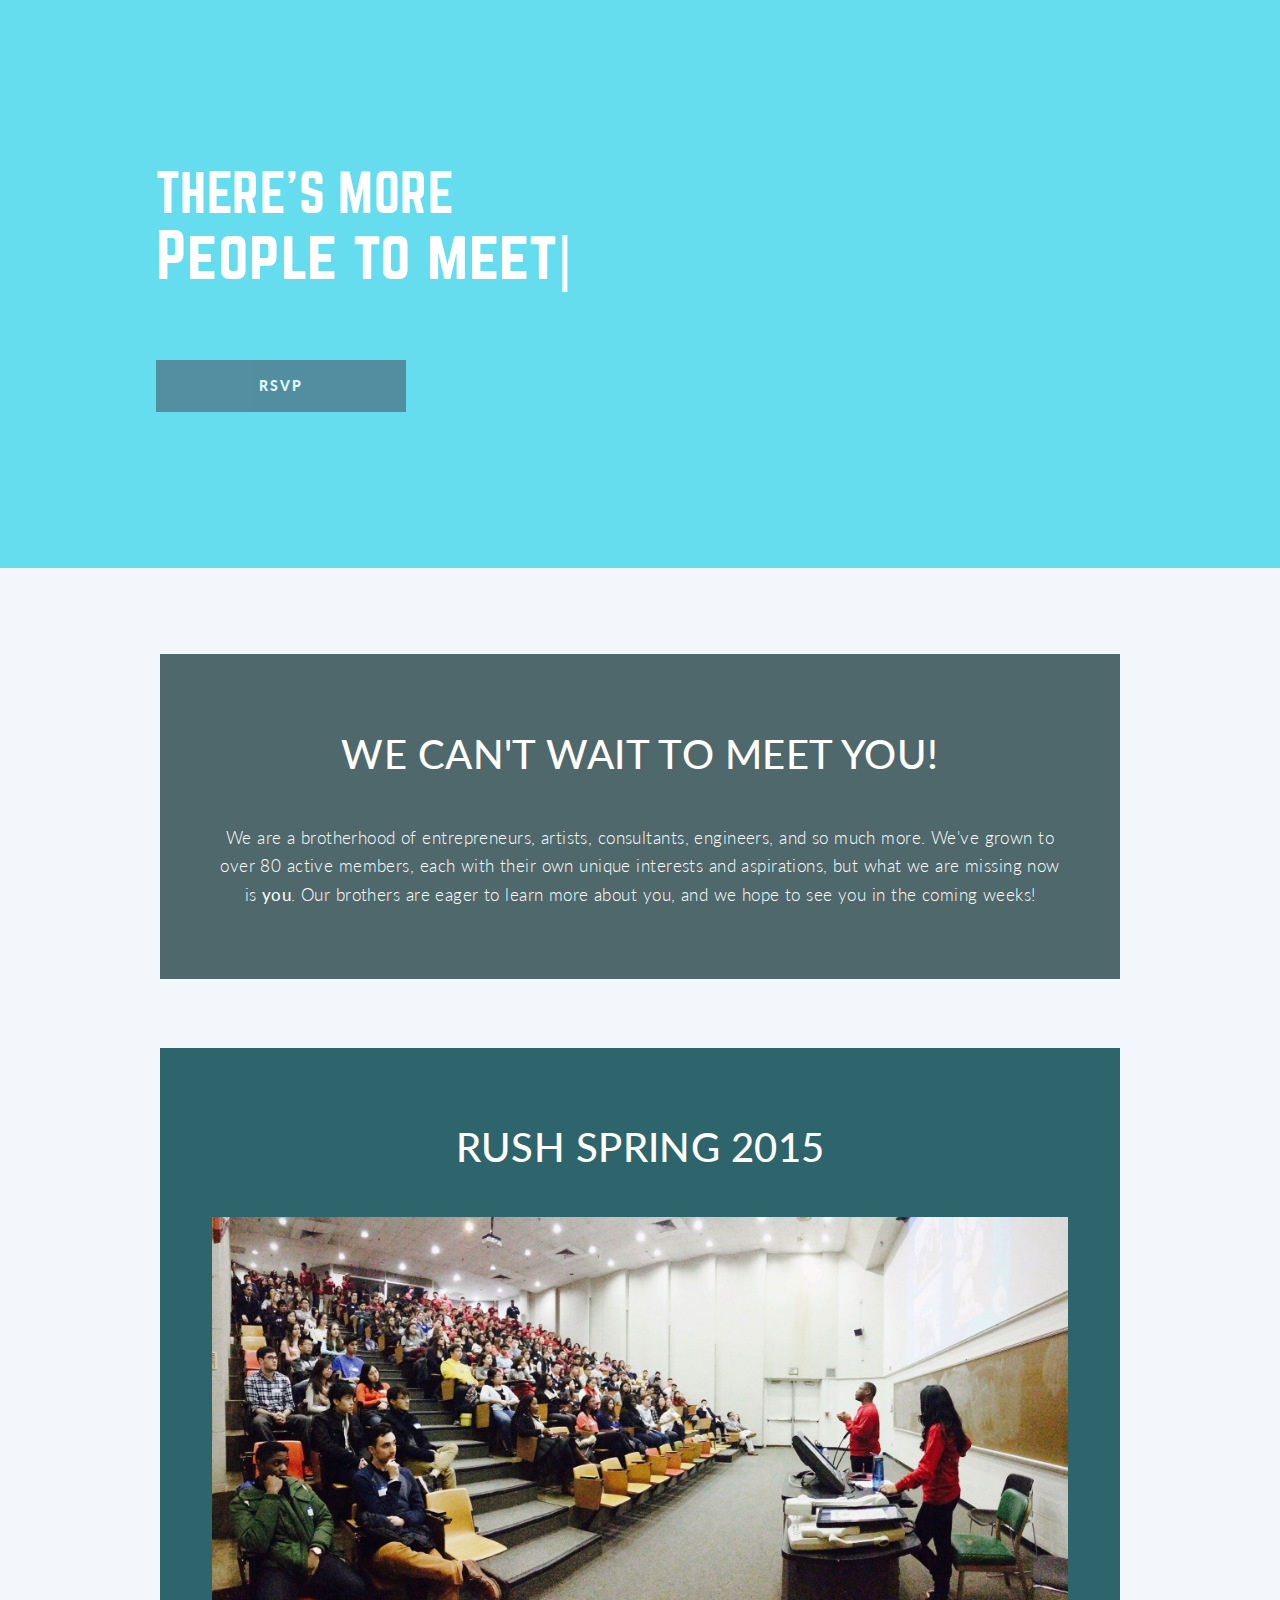
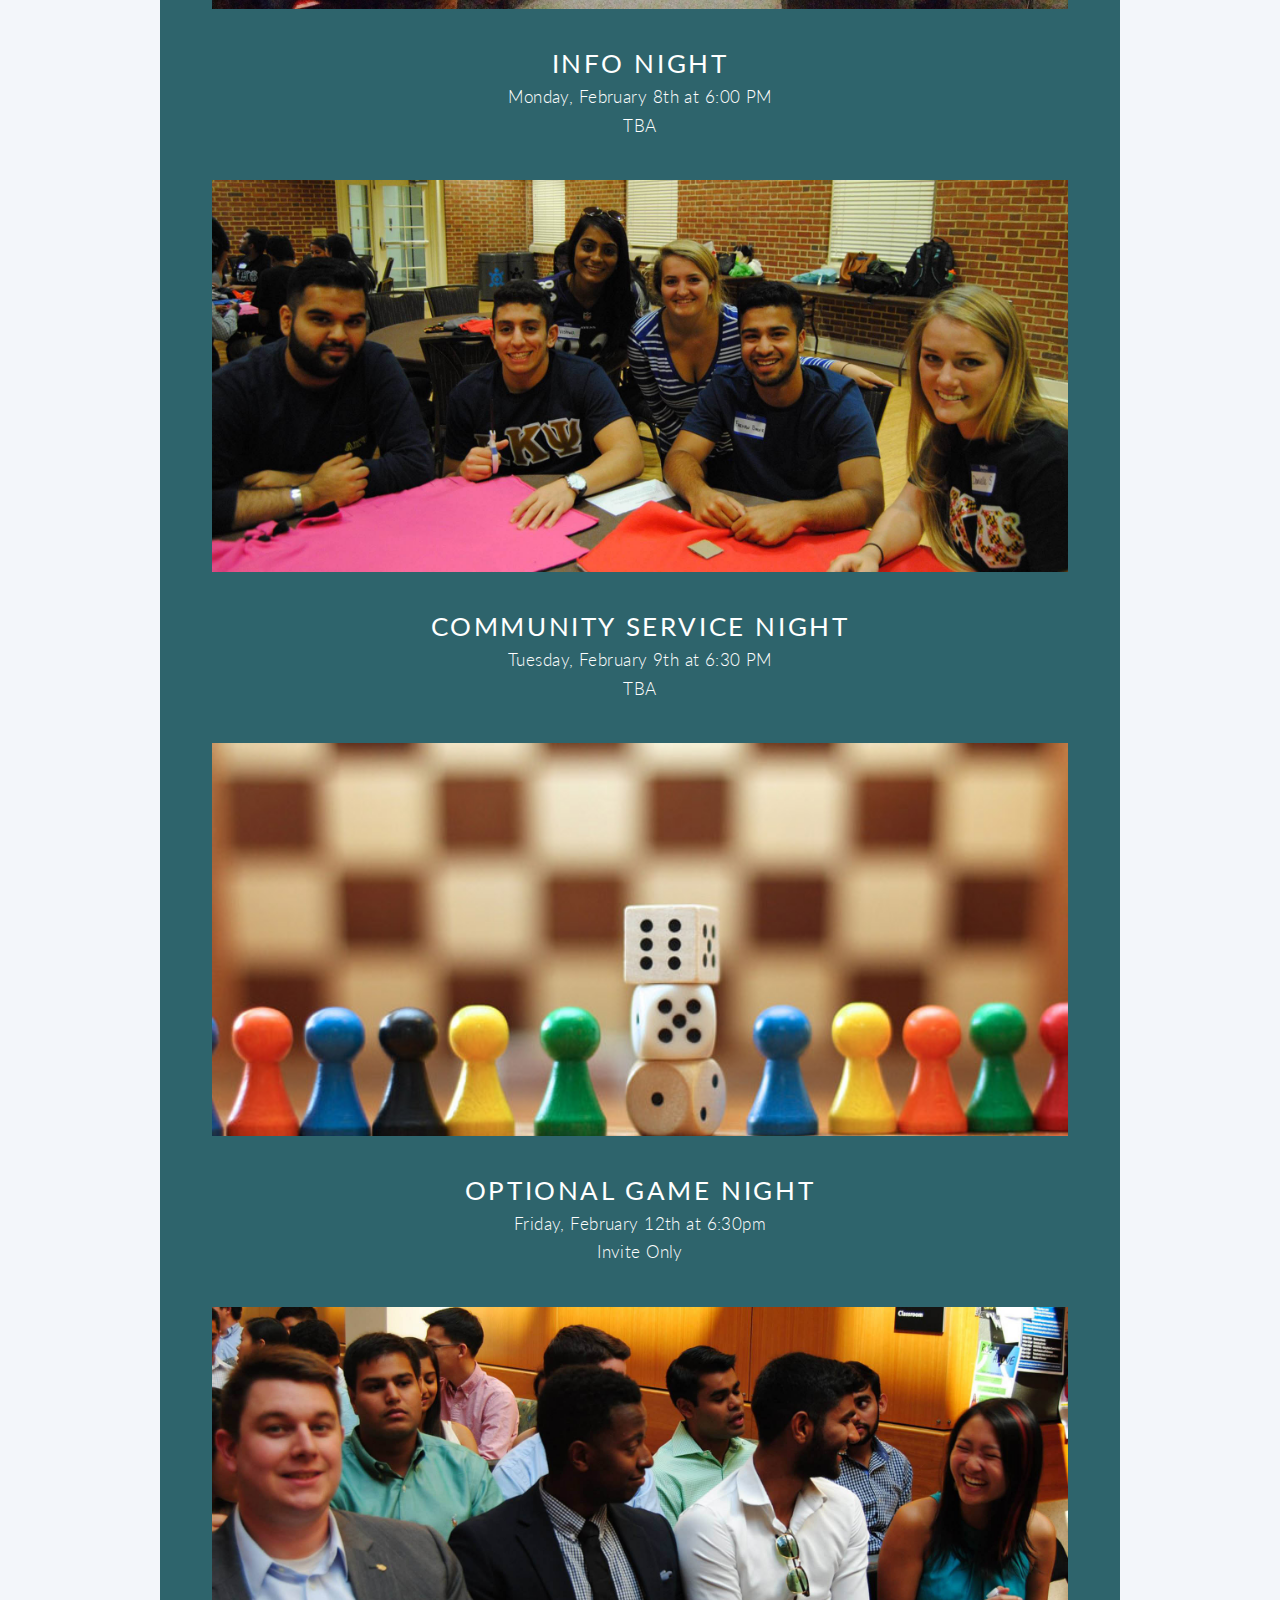
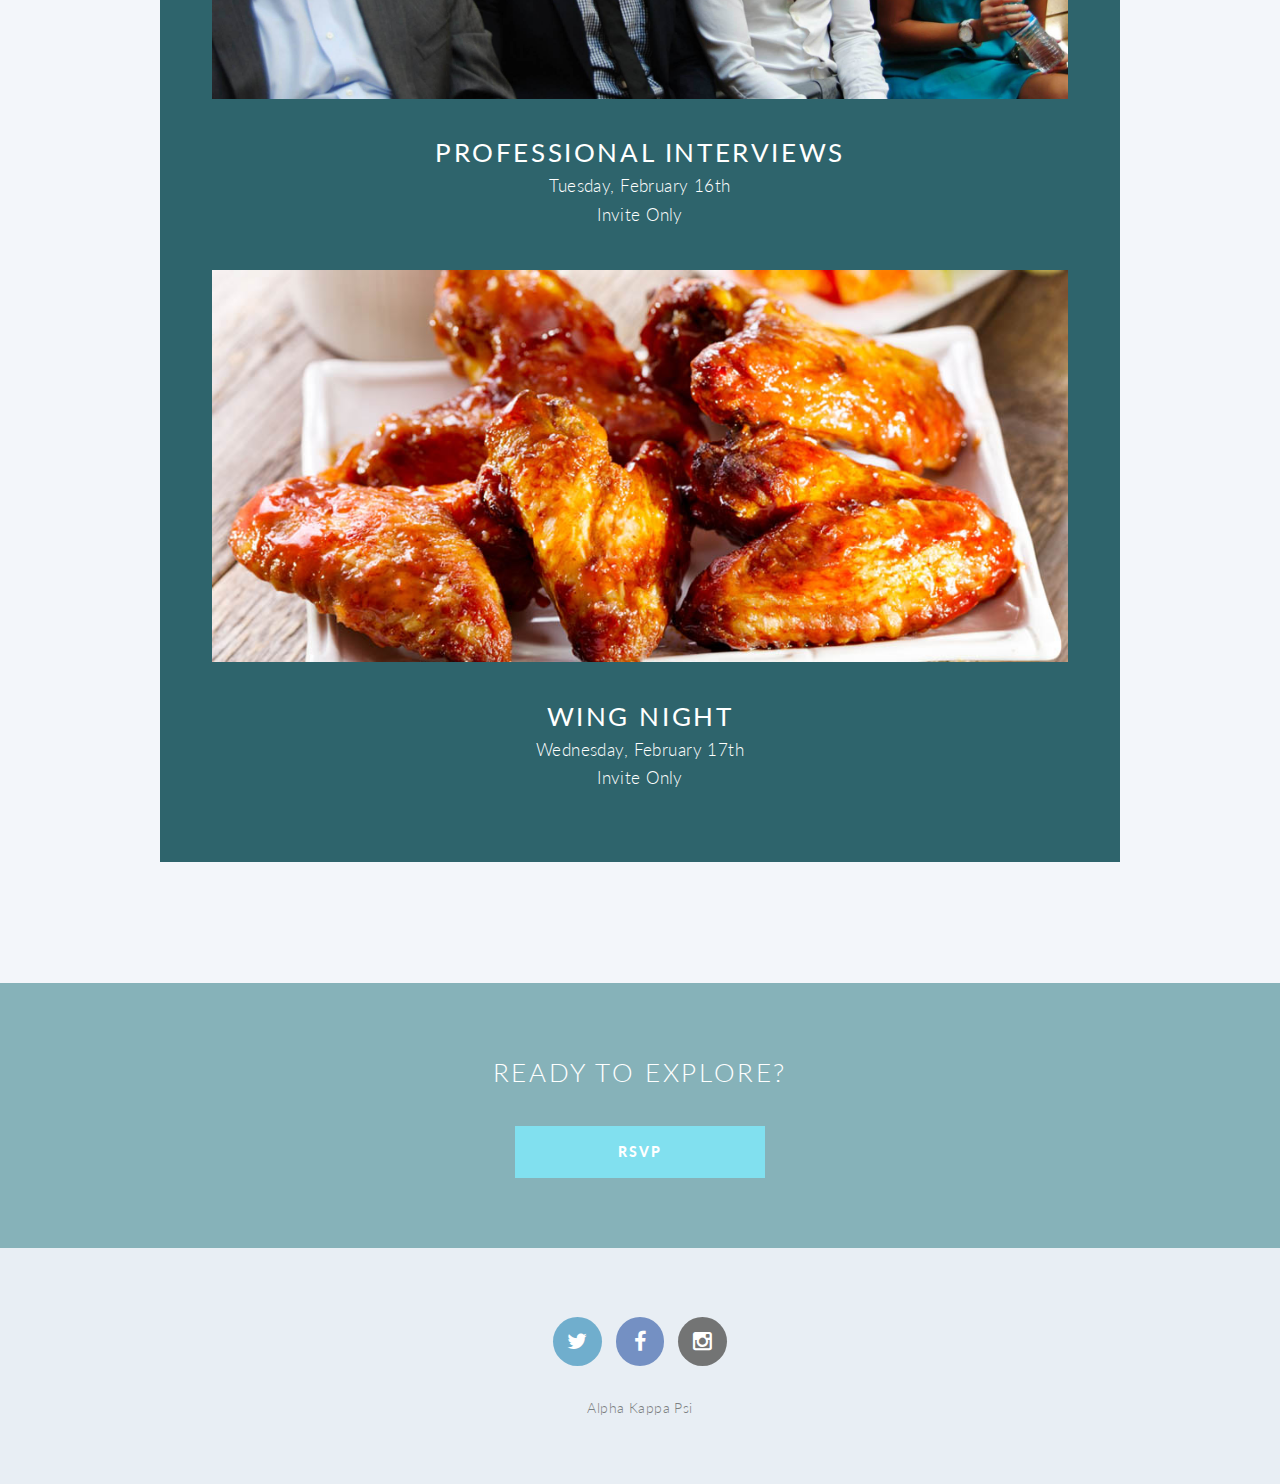
<file: index.html>
<!DOCTYPE HTML>
<html>
<!--

NNNNNNNMMMMMMMMNNNNNNNNNNNNNNNNNNNNNNNNNNNNNNNNNNNNNNNNNNNNNNNNNNNNNNNNNNNNNNNNNNNNNNNNNNNNNNNNNNNNNNNNNNNNNNNNNNNNNNNNMMMMMMMMMMMMMMMMMMMMM
NNNNNNNNMMMMMMMNNNNNNNNNNNNNNNNNNNNNNNNNNNNNNNNNNNNNNNNNNNNNNNNN:.:NNNNNNNNNNNNNNNNNNNNNNNNNNNNNNNNNNNNNNNNNNNNNNNNNNNNMMMMMMMMMMMMMMMMMMMMM
NNNNNNNNMMMMMMMNNNNNNNNNNNNNNNNNNNNNNNNNNNNNNNNNNNNNNNNNNNNNNNN  ...8NNNNNNNNNNNNNNNNNNNNNNNNNNNNNNNNNNNNNNNNNNNNNNNNNNMMMMMMMMMMMMMMMMMMMMM
NNNNNNNNMMMMMMMNNNNNNNNNNNNNNNNNNNNNNNNNNNNNNNNNNNNNNNNNNNNNNM ..   . NNNNNNNNNNNNNNNNNNNNNNNNNNNNNNNNNNNNNNNNNNNNNNMMMMMMMMMMMMMMMMMMMMMMMM
NNNNNNNNMMMMMMMMNNNNNNNNNNNNNNNNNNNNNNNNNNNNNNNNNNNNNNNNNNNNN...... ...NNNNNNNNNNNNNNNNNNNNNNNNNNNNNNNNNNNNNNNNNNNMMMMMMMMMMMMMMMMMMMMMMMMMM
NNNNNNNNMMMMMMMMNNNNNNNNNNNNNNNNNNNNNNNNNNNNNNNNNNNNNNNNNNN7 ...........ONNNNNNNNNNNNNNNNNNNNNNNNNNNNNNNNNNNNNNNNMMMMMMMMMMMMMMMMMMMMMMMMMMM
NNNNNNNNMMMMMMMMNNNNNNNNNNNNNNNNNNNNNNNNNNNNNNNNNNNNNNNNNN. ............ ,NNNNNNNNNNNNNNNNNNNNNNNNNNNNNNNNNNNNNNNMMMMMMMMMMMMMMMMMMMMMMMMMMM
NNNNNNNNMMMMMMMMNNNNNNNNNNNNNNNNNNNNNNNNNNNNNNNNNNNNNNNNN ...... .. ... ...NNNNNNNNNNNNNNNNNNNNN . $NNNNNNNNNNNNNMMMMMMMMMMMMMMMMMMMMMMMMMMM
NNNNNNNNMMMMMMMMNNNNNNNNNNNNNNNNNNNNNNNNNNNNNNNNNNNNNNN7.. . ........ ..... =NNNNNNNNNNNNNNNNDI.......NNNNNNNNNNNNMMMMMMMMMMMMMMMMMMMMMMMMMM
NNNNNNNNMMMMMMMMNNNNNNNNNNNNNNNNNNNNNNNNNNNNNNNNNNNNNN. ..,N ..... .D.........NNNNNNNNNNNNNNN. ........?NNNNNNNNNNNNMMMMMMMMMMMMMMMMMMMMMMMM
NNNNNNNNMMMMMMMMNNNNNNNNNNNNNNNNNNNNNNNNNNNNNNNNNNNDN... ZNN .... ONNN ........NNNNNNNNNNNN..............NNNNNNNNNNNNMMMMMMMMMMMMMMMMMMMMMMM
NNNNNNNNMMMMMMMMNNNNNNNNNNNNNNNNNDNNNNNNNNNNNNNNNNN~... NNNN....DNNNNNN.......  =NNNNNNNNZ. ....... ......,NNNNNNNNNNMMMMMMMMMMMMMMMMMMMMMMM
NNNNNNNNMMMMMMMMNNNNNNNNNNNNNNNI  .:NNNNNNNNNNNNNN .. INNNNN..$NNNNNNNN+..........NNNNND................... ZNNNNNNNNMMMMMMMMMMMMMMMMMMMMMMN
NNNNNNNNMMMMMMMMNNNNNNNNNNNNN$ ..... :NNNNNNNNNNN .. NNNNNNNNNNNNNNNNNNNN~.........DNN+ .........~ND  ...:NO  NNNNNNNNMMMMMMMMMMMMMMMMMMMMMN
NNNNNNNNMMMMMMMMNNNNNNNNNNNN  ....... .ZNNNNNNN:  .=NNNNNNNNNNNNNNNNNNNNNNNN?.....  ? ..........:NNNNN.~NNNNN: =NNNNNNMMMMMMMMMNMMMMMMMMMMMM
NNNNNNNNMMMMMMMMNNNNNNNNNN:  ....:O ...  NNNNN.. .DNNNNNNNNNNNNNNNNNNNNNNNNNNNN.......  ..NNI...NNNNNNDNNNNNNMN. DNNNNMMMMMMMMMMMMMMMMMMMMMN
NNNNNNNNMMMMMMMNNNNNNNNNN......~NNNI ...  ~NZ. NNNNNNNNNNNNNNNNNNNNNNNNNNNNNNNNND. ... ,DNNNNNNNNNNNNNNNNNNNNNNN7.~NNNNM8MMMMMMMMMMMMMMMMMMN
NNNNNNNMMMMMMMMNNNNNNNN. ... INNNNNN... .D...INNNNNNNNNNNNNNNNNNNNNNNNNNNNNNNNNNNNI  ...+NNNNNNNNNNNNNNNNNNNNNNNND..8NNNMMMMMMMMMMMMMMMMMNNN
NNNNNNNMMMMMMMMNNNNNN8... .ONNNNNNNNN  NNN  NNNNNNNNNNNNNNNNNNNNNNNNNNNNNNNNNNNNNNNN, ... NNNNNNNNNNNNNNNNNNNNNNNNM8 .NNNNNNMMMMMMMMMMNNNNNN
NNNNNNNNMMMMMMMNNNNN  . .DNNNNNNNNNNNNNNO ,NNNNNNNNNNNNNNNNNNNNNNNNNNNNNNNNNNNNNNNNNNM  ...DNNNNNNNNNNNNNNNNNNNNNNNNN  INNNNNNNNNNNNNNNNNNNN
NNNNNNNNMMMMMMMNNNI. ..NNNNNNNNNNNNNNNN: INNNNNNNNNNNNNNNNNNNNNNNNNNNNNNNNNNNNNNNNNNNNN$ .. +NNNNNNNNNNNNNNNNNNNNNNNNNN..NNNNNNNNNNNNNNNNNNN
NNNNNNNNMMMMMMMNN..,DNNNNNNNNNNNNNNNNM  NNNNNNNNNNNNNNNNNNNNNNNNNNNNNNNNNNNNNNNNNNNNNNNNN, ...NNNNNNNNNNNNNNNNNNNNNNNNNN+ :DNNNNNNNMMMMNNNNN
NNNNNNNNNMMMNMN:.?NNNNNMMMMMMMMNNNNNZ.,NNNNNNNNNNNNNNNNNNNNNNNNNNNNNNNMMMMMMMMMMMMMMMMNNNNNDI  8NNNNNNMMMMMMMMMMMMMMMNNNNN..DNNNMMMMMMMMMMMM
NNNNNNNNNNMMNN,~MMMMMMMMMMMMMMMMNNN,:DMMMMMMMMMMMMMMMMMMMMMMMMMMMMMMMMMMMMMMMMMMMMMMMMMMMMMMMMO.?NNNNMMMMMMMMMMMMMMMMMMMMMMO~,NNMMMMMMMMMMMM
NNNNNNNNNNNN :NMMMMMMMMMMMMMMMMNNM.:MMMMMMMMMMMMMMMMMMMMMMMMMMMMMMMMMMMMMMMMMMMMMMMMMMMMMMMMMMMN, NN8DMMMMMMMMMMMMMMMMMMMMMMMI:ZMMMMMMMMMMMM
NNNNNNNNNN7.~MMMMMMMMMMMMMMMMMMMO.:NMMMMMMMMMMMMMMMMMMMMMMMMMMMMMMMMMMMMMMMMMMMMMMMMMMMMMMMMMMMMN~ DNMMMMMMMMMMMMMMMMMMMMMMMMMD.:MMMMMMMMMMM
NNNNNNNNN .NNMMMMMMMMMMMMMMMMMM=.DNNMMMMMMMMMMMMMMMMMMMMMMMMMMMMMMMMMMMMMMMMMMMMMMMMMMMMMMMMMMMMNNZ.=NMMMMMMMMMMMMMMMMMMMMMMMMNN: =NNMMMMMMM
NNNNNNN~.INNNNMMMMMMMMMMMMMMNN  NNNNNMMMMMMMMMMMMMMMMMMMMMMMMMMMMMMMMMNMMMMNNNNNNNNNNNMMMMMMMMMNNNNN  NNNNNNNNNNNNNNMMMMMMMMNNNNNN .DNNNNNNN
NNNNN8..NNNNNNNNNNNMNNNNNNNNZ ?NNNNNNNNNNNNNNNNNNNNNNNNNNNNNNNNNNNNNNNNNNNNNNNNNNNNNNNNNNNMMMNNNNNNNN:.8NNNNNNNNNNNNNNNNNNNNNNNNNNNI. NNNNNN
NNNN,.7NNNNNNNNNNNNNNNNNNNN. DNNNNNNNNNNNNNNNNNNNNNNNNNNNNNNNNNNNNNNNNNNNNNNNNNNNNNNNNNNNNNNNNNNNNNNNNO.,NNNNNNNNNNNNNNNNNNNNNNNNNNNN .8NNNN
NN? :NDNNNNNNNNNNNNNNNNNND. NNNNNNNNNNNNNNNNNNNNNNNNNNNNNNNNNNNNNNNNNNNNNNNNNNNNNNNNNNNNNNNNNNNNNNNNNNNN..NNNNNNNNNNNNNNNNNNNNNNNNNNNND  NNN
N..8NNNNNNNNNNNNNNNNNNNN$ =NNNNNNNNNNNNNNNNNNNNNNNNNNNNNNNNNNNNNNNNNNNNNNNNNNNNNNNNNNNNNNNNNNNNNNNNNNNNNN:.8NNNNNNNNNNNNNNNNNNNNNNNNNNND~ 7N
NNNNNNNNNNNNNNNNNNNNNNNNDDNNNNNNNNNNNNNNNNNNNNNNNNNNNNNNNNNNNNNNNNNNNNNNNNNNNNNNNNNNNNNNNNNNNNNNNNNNNNNNNNDDNNNNNNNNNNNNNNNNNNNNNNNNNNNNNNNN

-->

	<head>
		<title>Rush AKPsi</title>
		<meta charset="utf-8" />
		<meta name="viewport" content="width=device-width, initial-scale=1" />
		<!--[if lte IE 8]><script src="assets/js/ie/html5shiv.js"></script><![endif]-->
		<link rel="stylesheet" href="assets/css/main.css" />
		<!--[if lte IE 8]><link rel="stylesheet" href="assets/css/ie8.css" /><![endif]-->
		<!--[if lte IE 9]><link rel="stylesheet" href="assets/css/ie9.css" /><![endif]-->
		<script>
			(function(i,s,o,g,r,a,m){i['GoogleAnalyticsObject']=r;i[r]=i[r]||function(){
			(i[r].q=i[r].q||[]).push(arguments)},i[r].l=1*new Date();a=s.createElement(o),
			m=s.getElementsByTagName(o)[0];a.async=1;a.src=g;m.parentNode.insertBefore(a,m)
			})(window,document,'script','http://www.google-analytics.com/analytics.js','ga');

			ga('create', 'UA-67697102-1', 'auto');
			ga('send', 'pageview');
		</script>
		<link rel="shortcut icon" href="/favicon.ico" type="image/x-icon">
		<link rel="icon" href="/favicon.ico" type="image/x-icon">
	</head>
	<body class="index">
		<div id="page-wrapper">

				<section id="banner">
					<div class="inner">
						<div class="left-header">
							<h1>There's More</h1>
							<div class="type-wrap">
					            <div id="typed-strings">
					                <p>People to meet</p>
					                <p>Things to learn</p>
					                <p>ways to grow</p>
					                <p>to explore</p>
					            </div>
					            <span id="typed" style="white-space:pre;"></span>
					        </div>
							<footer>
								<ul class="buttons vertical">
									<li><a href="http://ter.ps/rushakpsi" target="_blank" class="button fit scrolly">RSVP</a></li>
								</ul>
							</footer>
						</div>
						<div id="slider" class="image-slide cycle-slideshow"
    					  data-cycle-fx="scrollHorz"
    					  data-cycle-speed="300">
    					  	<img style="width: 70%; margin-left: 3.5em;" src="images/landmarks/landmarks_taj_mahal.svg"/>
							<img src="images/landmarks/landmarks_sf.svg"/>
							<img style="width: 70%; margin-left: 3.5em;" src="images/landmarks/landmarks_easter_island.svg"/>
							<img style="width: 80%; margin-left: 2.5em;" src="images/landmarks/landmarks_pyramids.svg"/>
							<img style="width: 100%;" src="images/landmarks/landmarks_sydney.svg"/>
						</div>
						<div style="clear: both;"></div>
					</div>

				</section>

				<article id="main">

						<section class="wrapper style2 container special-alt">
							<h1>We can't wait to meet you!</h1>
							<p>We are a brotherhood of entrepreneurs, artists, consultants, engineers, and so much more. We've grown to over 80 active members, each with their own unique interests and aspirations, but what we are missing now is <b>you</b>. Our brothers are eager to learn more about you, and we hope to see you in the coming weeks!</p>
						</section>

						<section class="wrapper style3 container special">

							<h1>Rush Spring 2015</h1>

							<div class="row">
								<div class="12u 12u(narrower)">

									<section>
										<a href="#" class="image featured"><img src="images/info_night.jpg" alt="" /></a>
										<header>
											<h2><b>Info Night</b></h2>
										</header>
										<p>Monday, February 8th at 6:00 PM
										<br/>TBA</p>
									</section>

								</div>
								<div class="12u 12u(narrower)">

									<section>
										<a href="#" class="image featured"><img src="images/community_service.jpg" alt="" /></a>
										<header>
											<h2><b>Community Service Night</b></h2>
										</header>
										<p>Tuesday, February 9th at 6:30 PM
										<br/>TBA</p>
									</section>

								</div>
							</div>
							<div class="row">
								<div class="12u 12u(narrower)">

									<section>
										<a href="#" class="image featured"><img src="images/games.jpg" alt="" /></a>
										<header>
											<h2><b>Optional Game Night</b></h2>
										</header>
										<p>Friday, February 12th at 6:30pm
										<br/>Invite Only</p>
									</section>

								</div>
								<div class="12u 12u(narrower)">

									<section>
										<a href="#" class="image featured"><img src="images/interviews.jpg" alt="" /></a>
										<header>
											<h2><b>Professional Interviews</b></h2>
										</header>
										<p>Tuesday, February 16th
										<br/>Invite Only</p>
									</section>

								</div>
							</div>

							<div class="row">
								<div class="12u 12u(narrower)">
									<section>
										<a href="#" class="image featured"><img src="images/wings.jpg" alt="" /></a>
										<header>
											<h2><b>Wing Night</b></h2>
										</header>
										<p>Wednesday, February 17th
										<br/>Invite Only</p>
									</section>
								</div>
							</div>
						</section>

				</article>

				<section id="cta">

					<header>
						<h2>Ready to explore?</h2>
					</header>
					<footer>
						<ul class="buttons">
							<li><a href="http://ter.ps/rushakpsi" target="_blank" class="button special">RSVP</a></li>
						</ul>
					</footer>

				</section>

				<footer id="footer">

					<ul class="icons">
						<li><a href="https://twitter.com/akpsiot" target="_blank" class="icon circle fa-twitter"><span class="label">Twitter</span></a></li>
						<li><a href="https://www.facebook.com/AKPsiUMD" target="_blank" class="icon circle fa-facebook"><span class="label">Facebook</span></a></li>
						<li><a href="https://instagram.com/akpsiot" target="_blank" class="icon circle fa-instagram"><span class="label">Google+</span></a></li>

					</ul>

					<ul class="copyright">
						<li><a href="http://akpsi-umd.org">Alpha Kappa Psi</a></li>
					</ul>

				</footer>

		</div>

			<script src="assets/js/jquery.min.js"></script>
			<script src="assets/js/typed.js" type="text/javascript"></script>
		    <script>
		    $(function(){

		        $("#typed").typed({
		            // strings: ["Typed.js is a <strong>jQuery</strong> plugin.", "It <em>types</em> out sentences.", "And then deletes them.", "Try it out!"],
		            stringsElement: $('#typed-strings'),
		            typeSpeed: 30,
		            backDelay: 1500,
		            loop: false,
		            contentType: 'html', // or text
		            // defaults to false for infinite loop
		            loopCount: false
		        });

		        $(".reset").click(function(){
		            $("#typed").typed('reset');
		        });

		    });

		    function newTyped(){ /* A new typed object */ }

		    function foo(){ console.log("Callback"); }

		    </script>
		    <style>
		    	.type-wrap {
		    		font-size: 3.5em;
		    	}
		        /* code for animated blinking cursor */
		        .typed-cursor{
		            opacity: 1;
		            font-weight: 100;
		            -webkit-animation: blink 0.7s infinite;
		            -moz-animation: blink 0.7s infinite;
		            -ms-animation: blink 0.7s infinite;
		            -o-animation: blink 0.7s infinite;
		            animation: blink 0.7s infinite;
		        }
		        @-keyframes blink{
		            0% { opacity:1; }
		            50% { opacity:0; }
		            100% { opacity:1; }
		        }
		        @-webkit-keyframes blink{
		            0% { opacity:1; }
		            50% { opacity:0; }
		            100% { opacity:1; }
		        }
		        @-moz-keyframes blink{
		            0% { opacity:1; }
		            50% { opacity:0; }
		            100% { opacity:1; }
		        }
		        @-ms-keyframes blink{
		            0% { opacity:1; }
		            50% { opacity:0; }
		            100% { opacity:1; }
		        }
		        @-o-keyframes blink{
		            0% { opacity:1; }
		            50% { opacity:0; }
		            100% { opacity:1; }
		        }
		    </style>
		    <script src="http://malsup.github.com/jquery.cycle2.js"></script>
			<script src="assets/js/jquery.dropotron.min.js"></script>
			<script src="assets/js/jquery.scrolly.min.js"></script>
			<script src="assets/js/jquery.scrollgress.min.js"></script>
			<script src="assets/js/skel.min.js"></script>
			<script src="assets/js/util.js"></script>
			<!--[if lte IE 8]><script src="assets/js/ie/respond.min.js"></script><![endif]-->
			<script src="assets/js/main.js"></script>

	</body>
</html>
</file>
<file: assets/css/ie8.css>
/*
	Twenty by HTML5 UP
	html5up.net | @n33co
	Free for personal and commercial use under the CCA 3.0 license (html5up.net/license)
*/

/* Section/Article */

	section > .last-child, section.last-child,
	article > .last-child,
	article.last-child {
		margin-bottom: 0;
	}

/* Banner */

	#banner {
		background-image: url("../../images/banner.jpg");
		background-repeat: no-repeat;
		background-size: cover;
		background-position: auto;
		-ms-behavior: url("assets/js/ie/backgroundsize.min.htc");
	}

		#banner .inner {
			background: #341b2b;
		}

/* CTA */

	#cta {
		background-image: url("../../images/banner.jpg");
		background-repeat: no-repeat;
		background-size: cover;
		background-position: auto;
		-ms-behavior: url("assets/js/ie/backgroundsize.min.htc");
	}
</file>
<file: assets/css/ie9.css>
/*
	Twenty by HTML5 UP
	html5up.net | @n33co
	Free for personal and commercial use under the CCA 3.0 license (html5up.net/license)
*/

/* Banner */

	#banner .inner {
		opacity: 1.0;
	}
</file>
<file: assets/css/main.css>
@import url("font-awesome.min.css");
@import url("http://fonts.googleapis.com/css?family=Lato:300,400,900");
@font-face {
	font-family: Norwester;
	src: url(../fonts/norwester.ttf);
}
/*
	Twenty by HTML5 UP
	html5up.net | @n33co
	Free for personal and commercial use under the CCA 3.0 license (html5up.net/license)
*/

/* Reset */

	html, body, div, span, applet, object, iframe, h1, h2, h3, h4, h5, h6, p, blockquote, pre, a, abbr, acronym, address, big, cite, code, del, dfn, em, img, ins, kbd, q, s, samp, small, strike, strong, sub, sup, tt, var, b, u, i, center, dl, dt, dd, ol, ul, li, fieldset, form, label, legend, table, caption, tbody, tfoot, thead, tr, th, td, article, aside, canvas, details, embed, figure, figcaption, footer, header, hgroup, menu, nav, output, ruby, section, summary, time, mark, audio, video {
		margin: 0;
		padding: 0;
		border: 0;
		font-size: 100%;
		font: inherit;
		vertical-align: baseline;
	}

	article, aside, details, figcaption, figure, footer, header, hgroup, menu, nav, section {
		display: block;
	}

	body {
		line-height: 1;
	}

	ol, ul {
		list-style: none;
	}

	blockquote, q {
		quotes: none;
	}

	blockquote:before, blockquote:after, q:before, q:after {
		content: '';
		content: none;
	}

	table {
		border-collapse: collapse;
		border-spacing: 0;
	}

	body {
		-webkit-text-size-adjust: none;
	}

/* Box Model */

	*, *:before, *:after {
		-moz-box-sizing: border-box;
		-webkit-box-sizing: border-box;
		box-sizing: border-box;
	}

/* Containers */

	.container {
		margin-left: auto;
		margin-right: auto;
	}

	.container.\31 25\25 {
		width: 100%;
		max-width: 1750px;
		min-width: 1400px;
	}

	.container.\37 5\25 {
		width: 1050px;
	}

	.container.\35 0\25 {
		width: 700px;
	}

	.container.\32 5\25 {
		width: 350px;
	}

	.container {
		width: 1400px;
	}

	@media screen and (max-width: 1680px) {

		.container.\31 25\25 {
			width: 100%;
			max-width: 1500px;
			min-width: 1200px;
		}

		.container.\37 5\25 {
			width: 900px;
		}

		.container.\35 0\25 {
			width: 600px;
		}

		.container.\32 5\25 {
			width: 300px;
		}

		.container {
			width: 1200px;
		}

	}

	@media screen and (max-width: 1280px) {

		.container.\31 25\25 {
			width: 100%;
			max-width: 1200px;
			min-width: 960px;
		}

		.container.\37 5\25 {
			width: 720px;
		}

		.container.\35 0\25 {
			width: 480px;
		}

		.container.\32 5\25 {
			width: 240px;
		}

		.container {
			width: 960px;
		}

	}

	@media screen and (max-width: 980px) {

		.container.\31 25\25 {
			width: 100%;
			max-width: 118.75%;
			min-width: 95%;
		}

		.container.\37 5\25 {
			width: 71.25%;
		}

		.container.\35 0\25 {
			width: 47.5%;
		}

		.container.\32 5\25 {
			width: 23.75%;
		}

		.container {
			width: 95%;
		}

	}

	@media screen and (max-width: 840px) {

		.container.\31 25\25 {
			width: 100%;
			max-width: 118.75%;
			min-width: 95%;
		}

		.container.\37 5\25 {
			width: 71.25%;
		}

		.container.\35 0\25 {
			width: 47.5%;
		}

		.container.\32 5\25 {
			width: 23.75%;
		}

		.container {
			width: 95% !important;
		}

	}

	@media screen and (max-width: 736px) {

		.container.\31 25\25 {
			width: 100%;
			max-width: 125%;
			min-width: 100%;
		}

		.container.\37 5\25 {
			width: 75%;
		}

		.container.\35 0\25 {
			width: 50%;
		}

		.container.\32 5\25 {
			width: 25%;
		}

		.container {
			width: 100% !important;
		}

	}

/* Grid */

	.row {
		border-bottom: solid 1px transparent;
		-moz-box-sizing: border-box;
		-webkit-box-sizing: border-box;
		box-sizing: border-box;
	}

	.row > * {
		float: left;
		-moz-box-sizing: border-box;
		-webkit-box-sizing: border-box;
		box-sizing: border-box;
	}

	.row:after, .row:before {
		content: '';
		display: block;
		clear: both;
		height: 0;
	}

	.row.uniform > * > :first-child {
		margin-top: 0;
	}

	.row.uniform > * > :last-child {
		margin-bottom: 0;
	}

	.row.\30 \25 > * {
		padding: 0px 0 0 0px;
	}

	.row.\30 \25 {
		margin: 0px 0 -1px 0px;
	}

	.row.uniform.\30 \25 > * {
		padding: 0px 0 0 0px;
	}

	.row.uniform.\30 \25 {
		margin: 0px 0 -1px 0px;
	}

	.row > * {
		padding: 50px 0 0 50px;
	}

	.row {
		margin: -50px 0 -1px -50px;
	}

	.row.uniform > * {
		padding: 50px 0 0 50px;
	}

	.row.uniform {
		margin: -50px 0 -1px -50px;
	}

	.row.\32 00\25 > * {
		padding: 100px 0 0 100px;
	}

	.row.\32 00\25 {
		margin: -100px 0 -1px -100px;
	}

	.row.uniform.\32 00\25 > * {
		padding: 100px 0 0 100px;
	}

	.row.uniform.\32 00\25 {
		margin: -100px 0 -1px -100px;
	}

	.row.\31 50\25 > * {
		padding: 75px 0 0 75px;
	}

	.row.\31 50\25 {
		margin: -75px 0 -1px -75px;
	}

	.row.uniform.\31 50\25 > * {
		padding: 75px 0 0 75px;
	}

	.row.uniform.\31 50\25 {
		margin: -75px 0 -1px -75px;
	}

	.row.\35 0\25 > * {
		padding: 25px 0 0 25px;
	}

	.row.\35 0\25 {
		margin: -25px 0 -1px -25px;
	}

	.row.uniform.\35 0\25 > * {
		padding: 25px 0 0 25px;
	}

	.row.uniform.\35 0\25 {
		margin: -25px 0 -1px -25px;
	}

	.row.\32 5\25 > * {
		padding: 12.5px 0 0 12.5px;
	}

	.row.\32 5\25 {
		margin: -12.5px 0 -1px -12.5px;
	}

	.row.uniform.\32 5\25 > * {
		padding: 12.5px 0 0 12.5px;
	}

	.row.uniform.\32 5\25 {
		margin: -12.5px 0 -1px -12.5px;
	}

	.\31 2u, .\31 2u\24 {
		width: 100%;
		clear: none;
		margin-left: 0;
	}

	.\31 1u, .\31 1u\24 {
		width: 91.6666666667%;
		clear: none;
		margin-left: 0;
	}

	.\31 0u, .\31 0u\24 {
		width: 83.3333333333%;
		clear: none;
		margin-left: 0;
	}

	.\39 u, .\39 u\24 {
		width: 75%;
		clear: none;
		margin-left: 0;
	}

	.\38 u, .\38 u\24 {
		width: 66.6666666667%;
		clear: none;
		margin-left: 0;
	}

	.\37 u, .\37 u\24 {
		width: 58.3333333333%;
		clear: none;
		margin-left: 0;
	}

	.\36 u, .\36 u\24 {
		width: 50%;
		clear: none;
		margin-left: 0;
	}

	.\35 u, .\35 u\24 {
		width: 41.6666666667%;
		clear: none;
		margin-left: 0;
	}

	.\34 u, .\34 u\24 {
		width: 33.3333333333%;
		clear: none;
		margin-left: 0;
	}

	.\33 u, .\33 u\24 {
		width: 25%;
		clear: none;
		margin-left: 0;
	}

	.\32 u, .\32 u\24 {
		width: 16.6666666667%;
		clear: none;
		margin-left: 0;
	}

	.\31 u, .\31 u\24 {
		width: 8.3333333333%;
		clear: none;
		margin-left: 0;
	}

	.\31 2u\24 + *,
	.\31 1u\24 + *,
	.\31 0u\24 + *,
	.\39 u\24 + *,
	.\38 u\24 + *,
	.\37 u\24 + *,
	.\36 u\24 + *,
	.\35 u\24 + *,
	.\34 u\24 + *,
	.\33 u\24 + *,
	.\32 u\24 + *,
	.\31 u\24 + * {
		clear: left;
	}

	.\-11u {
		margin-left: 91.66667%;
	}

	.\-10u {
		margin-left: 83.33333%;
	}

	.\-9u {
		margin-left: 75%;
	}

	.\-8u {
		margin-left: 66.66667%;
	}

	.\-7u {
		margin-left: 58.33333%;
	}

	.\-6u {
		margin-left: 50%;
	}

	.\-5u {
		margin-left: 41.66667%;
	}

	.\-4u {
		margin-left: 33.33333%;
	}

	.\-3u {
		margin-left: 25%;
	}

	.\-2u {
		margin-left: 16.66667%;
	}

	.\-1u {
		margin-left: 8.33333%;
	}

	@media screen and (max-width: 1680px) {

		.row > * {
			padding: 40px 0 0 40px;
		}

		.row {
			margin: -40px 0 -1px -40px;
		}

		.row.uniform > * {
			padding: 40px 0 0 40px;
		}

		.row.uniform {
			margin: -40px 0 -1px -40px;
		}

		.row.\32 00\25 > * {
			padding: 80px 0 0 80px;
		}

		.row.\32 00\25 {
			margin: -80px 0 -1px -80px;
		}

		.row.uniform.\32 00\25 > * {
			padding: 80px 0 0 80px;
		}

		.row.uniform.\32 00\25 {
			margin: -80px 0 -1px -80px;
		}

		.row.\31 50\25 > * {
			padding: 60px 0 0 60px;
		}

		.row.\31 50\25 {
			margin: -60px 0 -1px -60px;
		}

		.row.uniform.\31 50\25 > * {
			padding: 60px 0 0 60px;
		}

		.row.uniform.\31 50\25 {
			margin: -60px 0 -1px -60px;
		}

		.row.\35 0\25 > * {
			padding: 20px 0 0 20px;
		}

		.row.\35 0\25 {
			margin: -20px 0 -1px -20px;
		}

		.row.uniform.\35 0\25 > * {
			padding: 20px 0 0 20px;
		}

		.row.uniform.\35 0\25 {
			margin: -20px 0 -1px -20px;
		}

		.row.\32 5\25 > * {
			padding: 10px 0 0 10px;
		}

		.row.\32 5\25 {
			margin: -10px 0 -1px -10px;
		}

		.row.uniform.\32 5\25 > * {
			padding: 10px 0 0 10px;
		}

		.row.uniform.\32 5\25 {
			margin: -10px 0 -1px -10px;
		}

		.\31 2u\28wide\29, .\31 2u\24\28wide\29 {
			width: 100%;
			clear: none;
			margin-left: 0;
		}

		.\31 1u\28wide\29, .\31 1u\24\28wide\29 {
			width: 91.6666666667%;
			clear: none;
			margin-left: 0;
		}

		.\31 0u\28wide\29, .\31 0u\24\28wide\29 {
			width: 83.3333333333%;
			clear: none;
			margin-left: 0;
		}

		.\39 u\28wide\29, .\39 u\24\28wide\29 {
			width: 75%;
			clear: none;
			margin-left: 0;
		}

		.\38 u\28wide\29, .\38 u\24\28wide\29 {
			width: 66.6666666667%;
			clear: none;
			margin-left: 0;
		}

		.\37 u\28wide\29, .\37 u\24\28wide\29 {
			width: 58.3333333333%;
			clear: none;
			margin-left: 0;
		}

		.\36 u\28wide\29, .\36 u\24\28wide\29 {
			width: 50%;
			clear: none;
			margin-left: 0;
		}

		.\35 u\28wide\29, .\35 u\24\28wide\29 {
			width: 41.6666666667%;
			clear: none;
			margin-left: 0;
		}

		.\34 u\28wide\29, .\34 u\24\28wide\29 {
			width: 33.3333333333%;
			clear: none;
			margin-left: 0;
		}

		.\33 u\28wide\29, .\33 u\24\28wide\29 {
			width: 25%;
			clear: none;
			margin-left: 0;
		}

		.\32 u\28wide\29, .\32 u\24\28wide\29 {
			width: 16.6666666667%;
			clear: none;
			margin-left: 0;
		}

		.\31 u\28wide\29, .\31 u\24\28wide\29 {
			width: 8.3333333333%;
			clear: none;
			margin-left: 0;
		}

		.\31 2u\24\28wide\29 + *,
		.\31 1u\24\28wide\29 + *,
		.\31 0u\24\28wide\29 + *,
		.\39 u\24\28wide\29 + *,
		.\38 u\24\28wide\29 + *,
		.\37 u\24\28wide\29 + *,
		.\36 u\24\28wide\29 + *,
		.\35 u\24\28wide\29 + *,
		.\34 u\24\28wide\29 + *,
		.\33 u\24\28wide\29 + *,
		.\32 u\24\28wide\29 + *,
		.\31 u\24\28wide\29 + * {
			clear: left;
		}

		.\-11u\28wide\29 {
			margin-left: 91.66667%;
		}

		.\-10u\28wide\29 {
			margin-left: 83.33333%;
		}

		.\-9u\28wide\29 {
			margin-left: 75%;
		}

		.\-8u\28wide\29 {
			margin-left: 66.66667%;
		}

		.\-7u\28wide\29 {
			margin-left: 58.33333%;
		}

		.\-6u\28wide\29 {
			margin-left: 50%;
		}

		.\-5u\28wide\29 {
			margin-left: 41.66667%;
		}

		.\-4u\28wide\29 {
			margin-left: 33.33333%;
		}

		.\-3u\28wide\29 {
			margin-left: 25%;
		}

		.\-2u\28wide\29 {
			margin-left: 16.66667%;
		}

		.\-1u\28wide\29 {
			margin-left: 8.33333%;
		}

	}

	@media screen and (max-width: 1280px) {

		.row > * {
			padding: 40px 0 0 40px;
		}

		.row {
			margin: -40px 0 -1px -40px;
		}

		.row.uniform > * {
			padding: 40px 0 0 40px;
		}

		.row.uniform {
			margin: -40px 0 -1px -40px;
		}

		.row.\32 00\25 > * {
			padding: 80px 0 0 80px;
		}

		.row.\32 00\25 {
			margin: -80px 0 -1px -80px;
		}

		.row.uniform.\32 00\25 > * {
			padding: 80px 0 0 80px;
		}

		.row.uniform.\32 00\25 {
			margin: -80px 0 -1px -80px;
		}

		.row.\31 50\25 > * {
			padding: 60px 0 0 60px;
		}

		.row.\31 50\25 {
			margin: -60px 0 -1px -60px;
		}

		.row.uniform.\31 50\25 > * {
			padding: 60px 0 0 60px;
		}

		.row.uniform.\31 50\25 {
			margin: -60px 0 -1px -60px;
		}

		.row.\35 0\25 > * {
			padding: 20px 0 0 20px;
		}

		.row.\35 0\25 {
			margin: -20px 0 -1px -20px;
		}

		.row.uniform.\35 0\25 > * {
			padding: 20px 0 0 20px;
		}

		.row.uniform.\35 0\25 {
			margin: -20px 0 -1px -20px;
		}

		.row.\32 5\25 > * {
			padding: 10px 0 0 10px;
		}

		.row.\32 5\25 {
			margin: -10px 0 -1px -10px;
		}

		.row.uniform.\32 5\25 > * {
			padding: 10px 0 0 10px;
		}

		.row.uniform.\32 5\25 {
			margin: -10px 0 -1px -10px;
		}

		.\31 2u\28normal\29, .\31 2u\24\28normal\29 {
			width: 100%;
			clear: none;
			margin-left: 0;
		}

		.\31 1u\28normal\29, .\31 1u\24\28normal\29 {
			width: 91.6666666667%;
			clear: none;
			margin-left: 0;
		}

		.\31 0u\28normal\29, .\31 0u\24\28normal\29 {
			width: 83.3333333333%;
			clear: none;
			margin-left: 0;
		}

		.\39 u\28normal\29, .\39 u\24\28normal\29 {
			width: 75%;
			clear: none;
			margin-left: 0;
		}

		.\38 u\28normal\29, .\38 u\24\28normal\29 {
			width: 66.6666666667%;
			clear: none;
			margin-left: 0;
		}

		.\37 u\28normal\29, .\37 u\24\28normal\29 {
			width: 58.3333333333%;
			clear: none;
			margin-left: 0;
		}

		.\36 u\28normal\29, .\36 u\24\28normal\29 {
			width: 50%;
			clear: none;
			margin-left: 0;
		}

		.\35 u\28normal\29, .\35 u\24\28normal\29 {
			width: 41.6666666667%;
			clear: none;
			margin-left: 0;
		}

		.\34 u\28normal\29, .\34 u\24\28normal\29 {
			width: 33.3333333333%;
			clear: none;
			margin-left: 0;
		}

		.\33 u\28normal\29, .\33 u\24\28normal\29 {
			width: 25%;
			clear: none;
			margin-left: 0;
		}

		.\32 u\28normal\29, .\32 u\24\28normal\29 {
			width: 16.6666666667%;
			clear: none;
			margin-left: 0;
		}

		.\31 u\28normal\29, .\31 u\24\28normal\29 {
			width: 8.3333333333%;
			clear: none;
			margin-left: 0;
		}

		.\31 2u\24\28normal\29 + *,
		.\31 1u\24\28normal\29 + *,
		.\31 0u\24\28normal\29 + *,
		.\39 u\24\28normal\29 + *,
		.\38 u\24\28normal\29 + *,
		.\37 u\24\28normal\29 + *,
		.\36 u\24\28normal\29 + *,
		.\35 u\24\28normal\29 + *,
		.\34 u\24\28normal\29 + *,
		.\33 u\24\28normal\29 + *,
		.\32 u\24\28normal\29 + *,
		.\31 u\24\28normal\29 + * {
			clear: left;
		}

		.\-11u\28normal\29 {
			margin-left: 91.66667%;
		}

		.\-10u\28normal\29 {
			margin-left: 83.33333%;
		}

		.\-9u\28normal\29 {
			margin-left: 75%;
		}

		.\-8u\28normal\29 {
			margin-left: 66.66667%;
		}

		.\-7u\28normal\29 {
			margin-left: 58.33333%;
		}

		.\-6u\28normal\29 {
			margin-left: 50%;
		}

		.\-5u\28normal\29 {
			margin-left: 41.66667%;
		}

		.\-4u\28normal\29 {
			margin-left: 33.33333%;
		}

		.\-3u\28normal\29 {
			margin-left: 25%;
		}

		.\-2u\28normal\29 {
			margin-left: 16.66667%;
		}

		.\-1u\28normal\29 {
			margin-left: 8.33333%;
		}

	}

	@media screen and (max-width: 980px) {

		.row > * {
			padding: 30px 0 0 30px;
		}

		.row {
			margin: -30px 0 -1px -30px;
		}

		.row.uniform > * {
			padding: 30px 0 0 30px;
		}

		.row.uniform {
			margin: -30px 0 -1px -30px;
		}

		.row.\32 00\25 > * {
			padding: 60px 0 0 60px;
		}

		.row.\32 00\25 {
			margin: -60px 0 -1px -60px;
		}

		.row.uniform.\32 00\25 > * {
			padding: 60px 0 0 60px;
		}

		.row.uniform.\32 00\25 {
			margin: -60px 0 -1px -60px;
		}

		.row.\31 50\25 > * {
			padding: 45px 0 0 45px;
		}

		.row.\31 50\25 {
			margin: -45px 0 -1px -45px;
		}

		.row.uniform.\31 50\25 > * {
			padding: 45px 0 0 45px;
		}

		.row.uniform.\31 50\25 {
			margin: -45px 0 -1px -45px;
		}

		.row.\35 0\25 > * {
			padding: 15px 0 0 15px;
		}

		.row.\35 0\25 {
			margin: -15px 0 -1px -15px;
		}

		.row.uniform.\35 0\25 > * {
			padding: 15px 0 0 15px;
		}

		.row.uniform.\35 0\25 {
			margin: -15px 0 -1px -15px;
		}

		.row.\32 5\25 > * {
			padding: 7.5px 0 0 7.5px;
		}

		.row.\32 5\25 {
			margin: -7.5px 0 -1px -7.5px;
		}

		.row.uniform.\32 5\25 > * {
			padding: 7.5px 0 0 7.5px;
		}

		.row.uniform.\32 5\25 {
			margin: -7.5px 0 -1px -7.5px;
		}

		.\31 2u\28narrow\29, .\31 2u\24\28narrow\29 {
			width: 100%;
			clear: none;
			margin-left: 0;
		}

		.\31 1u\28narrow\29, .\31 1u\24\28narrow\29 {
			width: 91.6666666667%;
			clear: none;
			margin-left: 0;
		}

		.\31 0u\28narrow\29, .\31 0u\24\28narrow\29 {
			width: 83.3333333333%;
			clear: none;
			margin-left: 0;
		}

		.\39 u\28narrow\29, .\39 u\24\28narrow\29 {
			width: 75%;
			clear: none;
			margin-left: 0;
		}

		.\38 u\28narrow\29, .\38 u\24\28narrow\29 {
			width: 66.6666666667%;
			clear: none;
			margin-left: 0;
		}

		.\37 u\28narrow\29, .\37 u\24\28narrow\29 {
			width: 58.3333333333%;
			clear: none;
			margin-left: 0;
		}

		.\36 u\28narrow\29, .\36 u\24\28narrow\29 {
			width: 50%;
			clear: none;
			margin-left: 0;
		}

		.\35 u\28narrow\29, .\35 u\24\28narrow\29 {
			width: 41.6666666667%;
			clear: none;
			margin-left: 0;
		}

		.\34 u\28narrow\29, .\34 u\24\28narrow\29 {
			width: 33.3333333333%;
			clear: none;
			margin-left: 0;
		}

		.\33 u\28narrow\29, .\33 u\24\28narrow\29 {
			width: 25%;
			clear: none;
			margin-left: 0;
		}

		.\32 u\28narrow\29, .\32 u\24\28narrow\29 {
			width: 16.6666666667%;
			clear: none;
			margin-left: 0;
		}

		.\31 u\28narrow\29, .\31 u\24\28narrow\29 {
			width: 8.3333333333%;
			clear: none;
			margin-left: 0;
		}

		.\31 2u\24\28narrow\29 + *,
		.\31 1u\24\28narrow\29 + *,
		.\31 0u\24\28narrow\29 + *,
		.\39 u\24\28narrow\29 + *,
		.\38 u\24\28narrow\29 + *,
		.\37 u\24\28narrow\29 + *,
		.\36 u\24\28narrow\29 + *,
		.\35 u\24\28narrow\29 + *,
		.\34 u\24\28narrow\29 + *,
		.\33 u\24\28narrow\29 + *,
		.\32 u\24\28narrow\29 + *,
		.\31 u\24\28narrow\29 + * {
			clear: left;
		}

		.\-11u\28narrow\29 {
			margin-left: 91.66667%;
		}

		.\-10u\28narrow\29 {
			margin-left: 83.33333%;
		}

		.\-9u\28narrow\29 {
			margin-left: 75%;
		}

		.\-8u\28narrow\29 {
			margin-left: 66.66667%;
		}

		.\-7u\28narrow\29 {
			margin-left: 58.33333%;
		}

		.\-6u\28narrow\29 {
			margin-left: 50%;
		}

		.\-5u\28narrow\29 {
			margin-left: 41.66667%;
		}

		.\-4u\28narrow\29 {
			margin-left: 33.33333%;
		}

		.\-3u\28narrow\29 {
			margin-left: 25%;
		}

		.\-2u\28narrow\29 {
			margin-left: 16.66667%;
		}

		.\-1u\28narrow\29 {
			margin-left: 8.33333%;
		}

	}

	@media screen and (max-width: 840px) {

		.row > * {
			padding: 30px 0 0 30px;
		}

		.row {
			margin: -30px 0 -1px -30px;
		}

		.row.uniform > * {
			padding: 30px 0 0 30px;
		}

		.row.uniform {
			margin: -30px 0 -1px -30px;
		}

		.row.\32 00\25 > * {
			padding: 60px 0 0 60px;
		}

		.row.\32 00\25 {
			margin: -60px 0 -1px -60px;
		}

		.row.uniform.\32 00\25 > * {
			padding: 60px 0 0 60px;
		}

		.row.uniform.\32 00\25 {
			margin: -60px 0 -1px -60px;
		}

		.row.\31 50\25 > * {
			padding: 45px 0 0 45px;
		}

		.row.\31 50\25 {
			margin: -45px 0 -1px -45px;
		}

		.row.uniform.\31 50\25 > * {
			padding: 45px 0 0 45px;
		}

		.row.uniform.\31 50\25 {
			margin: -45px 0 -1px -45px;
		}

		.row.\35 0\25 > * {
			padding: 15px 0 0 15px;
		}

		.row.\35 0\25 {
			margin: -15px 0 -1px -15px;
		}

		.row.uniform.\35 0\25 > * {
			padding: 15px 0 0 15px;
		}

		.row.uniform.\35 0\25 {
			margin: -15px 0 -1px -15px;
		}

		.row.\32 5\25 > * {
			padding: 7.5px 0 0 7.5px;
		}

		.row.\32 5\25 {
			margin: -7.5px 0 -1px -7.5px;
		}

		.row.uniform.\32 5\25 > * {
			padding: 7.5px 0 0 7.5px;
		}

		.row.uniform.\32 5\25 {
			margin: -7.5px 0 -1px -7.5px;
		}

		.\31 2u\28narrower\29, .\31 2u\24\28narrower\29 {
			width: 100%;
			clear: none;
			margin-left: 0;
		}

		.\31 1u\28narrower\29, .\31 1u\24\28narrower\29 {
			width: 91.6666666667%;
			clear: none;
			margin-left: 0;
		}

		.\31 0u\28narrower\29, .\31 0u\24\28narrower\29 {
			width: 83.3333333333%;
			clear: none;
			margin-left: 0;
		}

		.\39 u\28narrower\29, .\39 u\24\28narrower\29 {
			width: 75%;
			clear: none;
			margin-left: 0;
		}

		.\38 u\28narrower\29, .\38 u\24\28narrower\29 {
			width: 66.6666666667%;
			clear: none;
			margin-left: 0;
		}

		.\37 u\28narrower\29, .\37 u\24\28narrower\29 {
			width: 58.3333333333%;
			clear: none;
			margin-left: 0;
		}

		.\36 u\28narrower\29, .\36 u\24\28narrower\29 {
			width: 50%;
			clear: none;
			margin-left: 0;
		}

		.\35 u\28narrower\29, .\35 u\24\28narrower\29 {
			width: 41.6666666667%;
			clear: none;
			margin-left: 0;
		}

		.\34 u\28narrower\29, .\34 u\24\28narrower\29 {
			width: 33.3333333333%;
			clear: none;
			margin-left: 0;
		}

		.\33 u\28narrower\29, .\33 u\24\28narrower\29 {
			width: 25%;
			clear: none;
			margin-left: 0;
		}

		.\32 u\28narrower\29, .\32 u\24\28narrower\29 {
			width: 16.6666666667%;
			clear: none;
			margin-left: 0;
		}

		.\31 u\28narrower\29, .\31 u\24\28narrower\29 {
			width: 8.3333333333%;
			clear: none;
			margin-left: 0;
		}

		.\31 2u\24\28narrower\29 + *,
		.\31 1u\24\28narrower\29 + *,
		.\31 0u\24\28narrower\29 + *,
		.\39 u\24\28narrower\29 + *,
		.\38 u\24\28narrower\29 + *,
		.\37 u\24\28narrower\29 + *,
		.\36 u\24\28narrower\29 + *,
		.\35 u\24\28narrower\29 + *,
		.\34 u\24\28narrower\29 + *,
		.\33 u\24\28narrower\29 + *,
		.\32 u\24\28narrower\29 + *,
		.\31 u\24\28narrower\29 + * {
			clear: left;
		}

		.\-11u\28narrower\29 {
			margin-left: 91.66667%;
		}

		.\-10u\28narrower\29 {
			margin-left: 83.33333%;
		}

		.\-9u\28narrower\29 {
			margin-left: 75%;
		}

		.\-8u\28narrower\29 {
			margin-left: 66.66667%;
		}

		.\-7u\28narrower\29 {
			margin-left: 58.33333%;
		}

		.\-6u\28narrower\29 {
			margin-left: 50%;
		}

		.\-5u\28narrower\29 {
			margin-left: 41.66667%;
		}

		.\-4u\28narrower\29 {
			margin-left: 33.33333%;
		}

		.\-3u\28narrower\29 {
			margin-left: 25%;
		}

		.\-2u\28narrower\29 {
			margin-left: 16.66667%;
		}

		.\-1u\28narrower\29 {
			margin-left: 8.33333%;
		}

	}

	@media screen and (max-width: 736px) {

		.row > * {
			padding: 30px 0 0 30px;
		}

		.row {
			margin: -30px 0 -1px -30px;
		}

		.row.uniform > * {
			padding: 30px 0 0 30px;
		}

		.row.uniform {
			margin: -30px 0 -1px -30px;
		}

		.row.\32 00\25 > * {
			padding: 60px 0 0 60px;
		}

		.row.\32 00\25 {
			margin: -60px 0 -1px -60px;
		}

		.row.uniform.\32 00\25 > * {
			padding: 60px 0 0 60px;
		}

		.row.uniform.\32 00\25 {
			margin: -60px 0 -1px -60px;
		}

		.row.\31 50\25 > * {
			padding: 45px 0 0 45px;
		}

		.row.\31 50\25 {
			margin: -45px 0 -1px -45px;
		}

		.row.uniform.\31 50\25 > * {
			padding: 45px 0 0 45px;
		}

		.row.uniform.\31 50\25 {
			margin: -45px 0 -1px -45px;
		}

		.row.\35 0\25 > * {
			padding: 15px 0 0 15px;
		}

		.row.\35 0\25 {
			margin: -15px 0 -1px -15px;
		}

		.row.uniform.\35 0\25 > * {
			padding: 15px 0 0 15px;
		}

		.row.uniform.\35 0\25 {
			margin: -15px 0 -1px -15px;
		}

		.row.\32 5\25 > * {
			padding: 7.5px 0 0 7.5px;
		}

		.row.\32 5\25 {
			margin: -7.5px 0 -1px -7.5px;
		}

		.row.uniform.\32 5\25 > * {
			padding: 7.5px 0 0 7.5px;
		}

		.row.uniform.\32 5\25 {
			margin: -7.5px 0 -1px -7.5px;
		}

		.\31 2u\28mobile\29, .\31 2u\24\28mobile\29 {
			width: 100%;
			clear: none;
			margin-left: 0;
		}

		.\31 1u\28mobile\29, .\31 1u\24\28mobile\29 {
			width: 91.6666666667%;
			clear: none;
			margin-left: 0;
		}

		.\31 0u\28mobile\29, .\31 0u\24\28mobile\29 {
			width: 83.3333333333%;
			clear: none;
			margin-left: 0;
		}

		.\39 u\28mobile\29, .\39 u\24\28mobile\29 {
			width: 75%;
			clear: none;
			margin-left: 0;
		}

		.\38 u\28mobile\29, .\38 u\24\28mobile\29 {
			width: 66.6666666667%;
			clear: none;
			margin-left: 0;
		}

		.\37 u\28mobile\29, .\37 u\24\28mobile\29 {
			width: 58.3333333333%;
			clear: none;
			margin-left: 0;
		}

		.\36 u\28mobile\29, .\36 u\24\28mobile\29 {
			width: 50%;
			clear: none;
			margin-left: 0;
		}

		.\35 u\28mobile\29, .\35 u\24\28mobile\29 {
			width: 41.6666666667%;
			clear: none;
			margin-left: 0;
		}

		.\34 u\28mobile\29, .\34 u\24\28mobile\29 {
			width: 33.3333333333%;
			clear: none;
			margin-left: 0;
		}

		.\33 u\28mobile\29, .\33 u\24\28mobile\29 {
			width: 25%;
			clear: none;
			margin-left: 0;
		}

		.\32 u\28mobile\29, .\32 u\24\28mobile\29 {
			width: 16.6666666667%;
			clear: none;
			margin-left: 0;
		}

		.\31 u\28mobile\29, .\31 u\24\28mobile\29 {
			width: 8.3333333333%;
			clear: none;
			margin-left: 0;
		}

		.\31 2u\24\28mobile\29 + *,
		.\31 1u\24\28mobile\29 + *,
		.\31 0u\24\28mobile\29 + *,
		.\39 u\24\28mobile\29 + *,
		.\38 u\24\28mobile\29 + *,
		.\37 u\24\28mobile\29 + *,
		.\36 u\24\28mobile\29 + *,
		.\35 u\24\28mobile\29 + *,
		.\34 u\24\28mobile\29 + *,
		.\33 u\24\28mobile\29 + *,
		.\32 u\24\28mobile\29 + *,
		.\31 u\24\28mobile\29 + * {
			clear: left;
		}

		.\-11u\28mobile\29 {
			margin-left: 91.66667%;
		}

		.\-10u\28mobile\29 {
			margin-left: 83.33333%;
		}

		.\-9u\28mobile\29 {
			margin-left: 75%;
		}

		.\-8u\28mobile\29 {
			margin-left: 66.66667%;
		}

		.\-7u\28mobile\29 {
			margin-left: 58.33333%;
		}

		.\-6u\28mobile\29 {
			margin-left: 50%;
		}

		.\-5u\28mobile\29 {
			margin-left: 41.66667%;
		}

		.\-4u\28mobile\29 {
			margin-left: 33.33333%;
		}

		.\-3u\28mobile\29 {
			margin-left: 25%;
		}

		.\-2u\28mobile\29 {
			margin-left: 16.66667%;
		}

		.\-1u\28mobile\29 {
			margin-left: 8.33333%;
		}

	}

/* Basic */

	body {
		background: #f3f6fa;
	}

		body.is-loading *, body.is-loading *:before, body.is-loading *:after {
			-moz-animation: none !important;
			-webkit-animation: none !important;
			-ms-animation: none !important;
			animation: none !important;
			-moz-transition: none !important;
			-webkit-transition: none !important;
			-ms-transition: none !important;
			transition: none !important;
		}

	body, input, select, textarea {
		color: #7c8081;
		font-family: 'Lato', sans-serif;
		font-size: 15pt;
		font-weight: 300;
		letter-spacing: 0.025em;
		line-height: 1.75em;
	}

	a {
		-moz-transition: color 0.2s ease-in-out, border-color 0.2s ease-in-out, background-color 0.2s ease-in-out;
		-webkit-transition: color 0.2s ease-in-out, border-color 0.2s ease-in-out, background-color 0.2s ease-in-out;
		-ms-transition: color 0.2s ease-in-out, border-color 0.2s ease-in-out, background-color 0.2s ease-in-out;
		transition: color 0.2s ease-in-out, border-color 0.2s ease-in-out, background-color 0.2s ease-in-out;
		color: #3fb1a3;
		text-decoration: none;
	}

		a:hover {
			border-bottom-color: transparent;
		}

	strong, b {
		font-weight: 400;
	}

	ul, ol, dl, table, blockquote {
		margin: 0 0 2em 0;
	}

	h1, h2, h3, h4, h5, h6 {
		color: inherit;
		font-weight: 300;
		line-height: 1.75em;
		text-transform: uppercase;
	}

		h1 a, h2 a, h3 a, h4 a, h5 a, h6 a {
			color: inherit;
			text-decoration: none;
			border: 0;
		}

	h2 {
		font-size: 1.5em;
		letter-spacing: 0.1em;
	}

	h3 {
		font-size: 1.15em;
		letter-spacing: 0.025em;
	}

	sub {
		font-size: 0.8em;
		position: relative;
		top: 0.5em;
	}

	sup {
		font-size: 0.8em;
		position: relative;
		top: -0.5em;
	}

	hr {
		border-top: solid 1px rgba(124, 128, 129, 0.2);
		border: 0;
		margin-bottom: 1.5em;
	}

	blockquote {
		border-left: solid 0.5em rgba(124, 128, 129, 0.2);
		font-style: italic;
		padding: 1em 0 1em 2em;
	}

/* Section/Article */

	section.special, article.special {
		text-align: center;
	}

	header.major {
		padding-bottom: 2em;
	}

	header.special {
		margin-bottom: 5em;
		padding-top: 7em;
		position: relative;
		text-align: center;
	}

		header.special:before, header.special:after {
			border-bottom: solid 1.5px;
			border-top: solid 1.5px;
			content: '';
			height: 7px;
			opacity: 0.1;
			position: absolute;
			top: 1.75em;
			width: 43%;
		}

		header.special:before {
			left: 0;
		}

		header.special:after {
			right: 0;
		}

		header.special h2 {
			margin-bottom: 0;
		}

		header.special h2 + p {
			margin-bottom: 0;
			padding-top: 1.5em;
		}

		header.special .icon {
			cursor: default;
			height: 7em;
			left: 0;
			position: absolute;
			text-align: center;
			top: 1em;
			width: 100%;
		}

			header.special .icon:before {
				font-size: 3.5em;
				opacity: 0.35;
			}

	footer > :last-child {
		margin-bottom: 0;
	}

	footer.major {
		padding-top: 3em;
	}

/* Form */

	input[type="text"],
	input[type="password"],
	input[type="email"],
	textarea {
		-moz-transition: background-color 0.2s ease-in-out, border-color 0.2s ease-in-out;
		-webkit-transition: background-color 0.2s ease-in-out, border-color 0.2s ease-in-out;
		-ms-transition: background-color 0.2s ease-in-out, border-color 0.2s ease-in-out;
		transition: background-color 0.2s ease-in-out, border-color 0.2s ease-in-out;
		-moz-appearance: none;
		-webkit-appearance: none;
		-ms-appearance: none;
		appearance: none;
		background: none;
		border: solid 1px rgba(124, 128, 129, 0.2);
		color: inherit;
		display: block;
		padding: 0.75em;
		text-decoration: none;
		width: 100%;
		outline: 0;
	}

		input[type="text"]:focus,
		input[type="password"]:focus,
		input[type="email"]:focus,
		textarea:focus {
			border-color: #83d3c9;
		}

	input[type="text"],
	input[type="password"],
	input[type="email"] {
		line-height: 1em;
	}

	::-webkit-input-placeholder {
		color: inherit;
		opacity: 0.5;
		position: relative;
		top: 3px;
	}

	:-moz-placeholder {
		color: inherit;
		opacity: 0.5;
	}

	::-moz-placeholder {
		color: inherit;
		opacity: 0.5;
	}

	:-ms-input-placeholder {
		color: inherit;
		opacity: 0.5;
	}

	.formerize-placeholder {
		color: rgba(124, 128, 129, 0.5) !important;
	}

/* Image */

	.image {
		border: 0;
		position: relative;
	}
		.image.fit {
			display: block;
		}

			.image.fit img {
				display: block;
				width: 100%;
			}

		.image.featured {
			display: block;
			margin: 0 0 2em 0;
		}

			.image.featured img {
				display: block;
				width: 100%;
			}

/* Icon */

	.icon {
		text-decoration: none;
		position: relative;
	}

		.icon:before {
			-moz-osx-font-smoothing: grayscale;
			-webkit-font-smoothing: antialiased;
			font-family: FontAwesome;
			font-style: normal;
			font-weight: normal;
			text-transform: none !important;
		}

		.icon.circle {
			-moz-transition: all 0.2s ease-in-out;
			-webkit-transition: all 0.2s ease-in-out;
			-ms-transition: all 0.2s ease-in-out;
			transition: all 0.2s ease-in-out;
			border: 0;
			border-radius: 100%;
			display: inline-block;
			font-size: 1.25em;
			height: 2.25em;
			left: 0;
			line-height: 2.25em;
			text-align: center;
			text-decoration: none;
			top: 0;
			width: 2.25em;
		}

			.icon.circle:hover {
				top: -0.2em;
			}

			.icon.circle.fa-twitter {
				background: #70aecd;
				color: #fff;
			}

				.icon.circle.fa-twitter:hover {
					background: #7fb7d2;
				}

			.icon.circle.fa-facebook {
				background: #7490c3;
				color: #fff;
			}

				.icon.circle.fa-facebook:hover {
					background: #829bc9;
				}

			.icon.circle.fa-instagram {
				background: #737474;
				color: #fff;
			}
				.icon.circle.fa-instagram:hover {
					background: #8c8c8c;
				}

			.icon.circle.fa-google-plus {
				background: #db6b67;
				color: #fff;
			}

				.icon.circle.fa-google-plus:hover {
					background: #df7b77;
				}

			.icon.circle.fa-github {
				background: #dcad8b;
				color: #fff;
			}

				.icon.circle.fa-github:hover {
					background: #e1b89b;
				}

			.icon.circle.fa-dribbble {
				background: #da83ae;
				color: #fff;
			}

				.icon.circle.fa-dribbble:hover {
					background: #df93b8;
				}

		.icon.featured {
			cursor: default;
			display: block;
			margin: 0 0 1.5em 0;
			opacity: 0.35;
			text-align: center;
		}

			.icon.featured:before {
				font-size: 5em;
				line-height: 1em;
			}

		.icon > .label {
			display: none;
		}

/* List */

	ol.default {
		list-style: decimal;
		padding-left: 1.25em;
	}

		ol.default li {
			padding-left: 0.25em;
		}

	ul.default {
		list-style: disc;
		padding-left: 1em;
	}

		ul.default li {
			padding-left: 0.5em;
		}

	ul.icons {
		cursor: default;
	}

		ul.icons li {
			display: inline-block;
			line-height: 1em;
			padding-left: 0.5em;
		}

			ul.icons li:first-child {
				padding-left: 0;
			}

	ul.featured-icons {
		cursor: default;
		margin: -0.75em 0 0 0;
		opacity: 0.35;
		overflow: hidden;
		position: relative;
	}

		ul.featured-icons li {
			display: block;
			float: left;
			text-align: center;
			width: 50%;
		}

			ul.featured-icons li .icon {
				display: inline-block;
				font-size: 6.25em;
				height: 1.25em;
				line-height: 1.25em;
				width: 1em;
			}

	ul.buttons {
		cursor: default;
	}

		ul.buttons:last-child {
			margin-bottom: 0;
		}

		ul.buttons li {
			display: inline-block;
			padding: 0 0 0 1.5em;
		}

			ul.buttons li:first-child {
				padding: 0;
			}

		ul.buttons.vertical li {
			display: block;
			padding: 1.5em 0 0 0;
		}

			ul.buttons.vertical li:first-child {
				padding: 0;
			}

/* Table */

	table {
		width: 100%;
	}

		table.default {
			width: 100%;
		}

			table.default tbody tr {
				border-bottom: solid 1px rgba(124, 128, 129, 0.2);
			}

			table.default td {
				padding: 0.5em 1em 0.5em 1em;
			}

			table.default th {
				font-weight: 400;
				padding: 0.5em 1em 0.5em 1em;
				text-align: left;
			}

			table.default thead {
				background: #7c8081;
				color: #fff;
			}

/* Button */

	input[type="button"],
	input[type="submit"],
	input[type="reset"],
	.button {
		-moz-appearance: none;
		-webkit-appearance: none;
		-ms-appearance: none;
		appearance: none;
		-moz-transition: color 0.2s ease-in-out, border-color 0.2s ease-in-out, background-color 0.2s ease-in-out;
		-webkit-transition: color 0.2s ease-in-out, border-color 0.2s ease-in-out, background-color 0.2s ease-in-out;
		-ms-transition: color 0.2s ease-in-out, border-color 0.2s ease-in-out, background-color 0.2s ease-in-out;
		transition: color 0.2s ease-in-out, border-color 0.2s ease-in-out, background-color 0.2s ease-in-out;
		background: none;
		color: inherit;
		cursor: pointer;
		display: inline-block;
		font-size: 0.8em;
		font-weight: 900;
		letter-spacing: 2px;
		min-width: 18em;
		padding: 0 0.75em;
		line-height: 3.75em;
		text-align: center;
		text-decoration: none;
		text-transform: uppercase;
	}

		input[type="button"]:hover,
		input[type="submit"]:hover,
		input[type="reset"]:hover,
		.button:hover {
			background: rgba(188, 202, 206, 0.15);
			border-color: inherit;
		}

		input[type="button"].special,
		input[type="submit"].special,
		input[type="reset"].special,
		.button.special {
			background: #81E0EF;
			border-color: #81E0EF;
			color: #fff !important;
		}

			input[type="button"].special:hover,
			input[type="submit"].special:hover,
			input[type="reset"].special:hover,
			.button.special:hover {
				background: #89efff !important;
				border-color: #89efff !important;
			}

		input[type="button"].fit,
		input[type="submit"].fit,
		input[type="reset"].fit,
		.button.fit {
			width: 100%;
		}

		input[type="button"].small,
		input[type="submit"].small,
		input[type="reset"].small,
		.button.small {
			font-size: 0.7em;
			min-width: 14em;
			padding: 0.5em 0;
		}

/* Wrapper */

	.wrapper {
		margin-bottom: 5em;
		padding: 5em;
		text-align: center;
	}
		.wrapper h1 {
			font-size: 40px;
			font-weight: 500;
			margin-bottom: 1em;
		}

		.wrapper.style1 {
			padding: 0;
		}

		.wrapper.style2 {
			background-color: #4F686C;
			background-position: bottom left, bottom right;
			background-repeat: no-repeat, no-repeat;
			background-size: 25em, 25em;
			color: #fff;
		}

			.wrapper.style2 .button:hover {
				background: rgba(255, 255, 255, 0.15) !important;
			}

			.wrapper.style2 .button.special {
				background: #fff;
				border-color: #fff;
				color: #83d3c9 !important;
			}

				.wrapper.style2 .button.special:hover {
					border-color: inherit !important;
					color: #fff !important;
				}

		.wrapper.style3 {
			background: #2E646C;
			color: white;

		}

		.wrapper.style4 {
			background: #fff;
			color: inherit;
			padding: 4em;
		}

/* Header */

	@-moz-keyframes reveal-header {
		0% {
			top: -5em;
		}

		100% {
			top: 0;
		}
	}

	@-webkit-keyframes reveal-header {
		0% {
			top: -5em;
		}

		100% {
			top: 0;
		}
	}

	@-ms-keyframes reveal-header {
		0% {
			top: -5em;
		}

		100% {
			top: 0;
		}
	}

	@keyframes reveal-header {
		0% {
			top: -5em;
		}

		100% {
			top: 0;
		}
	}

	#header {
		background: #fff;
		box-shadow: 0 1px 2px 0 rgba(0, 0, 0, 0.075);
		color: inherit;
		cursor: default;
		font-size: 0.8em;
		left: 0;
		padding: 1em 1.5em;
		position: fixed;
		top: 0;
		width: 100%;
		z-index: 10000;
	}

		#header h1 {
			font-weight: 900;
			margin: 0;
		}

			#header h1 span {
				font-weight: 300;
			}

		#header nav {
			letter-spacing: 0.075em;
			position: absolute;
			right: 1.5em;
			text-transform: uppercase;
			top: 0.75em;
		}

			#header nav ul li {
				display: inline-block;
				margin-left: 1.5em;
			}

				#header nav ul li > ul {
					display: none;
				}

				#header nav ul li a {
					border: solid 1px transparent;
					color: inherit;
					display: inline-block;
					line-height: 1em;
					padding: 0.6em 0.75em;
					text-decoration: none;
				}

				#header nav ul li input[type="button"],
				#header nav ul li input[type="submit"],
				#header nav ul li input[type="reset"],
				#header nav ul li .button {
					font-size: 1em;
					min-width: 0;
					width: auto;
				}

				#header nav ul li.submenu > a {
					text-decoration: none;
				}

					#header nav ul li.submenu > a:before {
						-moz-osx-font-smoothing: grayscale;
						-webkit-font-smoothing: antialiased;
						font-family: FontAwesome;
						font-style: normal;
						font-weight: normal;
						text-transform: none !important;
					}

					#header nav ul li.submenu > a:before {
						content: '\f107';
						margin-right: 0.65em;
					}

				#header nav ul li.active > a, #header nav ul li:hover > a {
					-moz-transition: all 0.2s ease-in-out;
					-webkit-transition: all 0.2s ease-in-out;
					-ms-transition: all 0.2s ease-in-out;
					transition: all 0.2s ease-in-out;
					background: rgba(188, 202, 206, 0.15);
				}

				#header nav ul li.current > a {
					font-weight: 900;
				}

		#header.reveal {
			-moz-animation: reveal-header 0.5s;
			-webkit-animation: reveal-header 0.5s;
			-ms-animation: reveal-header 0.5s;
			animation: reveal-header 0.5s;
		}

		#header.alt {
			-moz-animation: none;
			-webkit-animation: none;
			-ms-animation: none;
			animation: none;
			background: transparent;
			box-shadow: none;
			color: #fff;
			padding: 2em 2.5em;
			position: absolute;
		}

			#header.alt nav {
				right: 2.5em;
				top: 1.75em;
			}

				#header.alt nav ul li.active > a, #header.alt nav ul li:hover > a {
					border: solid 1px;
				}

/* Dropotron */

	.dropotron {
		background: #fff;
		box-shadow: 0 1px 2px 0 rgba(0, 0, 0, 0.075);
		line-height: 2.25em;
		min-width: 13em;
		padding: 1em 0;
		text-transform: uppercase;
		margin-top: calc(-1em + 1px);
	}

		.dropotron.level-0 {
			font-size: 0.7em;
			font-weight: 400;
			margin-top: 1.5em;
		}

			.dropotron.level-0:before {
				border-bottom: solid 0.5em #fff;
				border-left: solid 0.5em transparent;
				border-right: solid 0.5em transparent;
				content: '';
				left: 0.75em;
				position: absolute;
				top: -0.45em;
			}

		.dropotron > li {
			border-top: solid 1px rgba(124, 128, 129, 0.2);
		}

			.dropotron > li > a {
				-moz-transition: none;
				-webkit-transition: none;
				-ms-transition: none;
				transition: none;
				color: inherit;
				text-decoration: none;
				padding: 0 1em;
				border: 0;
			}

			.dropotron > li:hover > a {
				background: #83d3c9;
				color: #fff;
			}

			.dropotron > li:first-child {
				border-top: 0;
			}

/* Banner */

	@-moz-keyframes reveal-banner {
		0% {
			opacity: 0;
		}

		100% {
			opacity: 1;
		}
	}

	@-webkit-keyframes reveal-banner {
		0% {
			opacity: 0;
		}

		100% {
			opacity: 1;
		}
	}

	@-ms-keyframes reveal-banner {
		0% {
			opacity: 0;
		}

		100% {
			opacity: 1;
		}
	}

	@keyframes reveal-banner {
		0% {
			opacity: 0;
		}

		100% {
			opacity: 1;
		}
	}

	#slider img {
		display: none;
	}

	#slider img .first {
		display: block;
	}

	#banner {
		font-family: Norwester, sans-serif;
		background-attachment: scroll, scroll, scroll, fixed;
		background-color: #66DCEF;
		background-position: bottom left, bottom right, top left, top center;
		background-repeat: no-repeat, no-repeat, repeat, no-repeat;
		background-size: 25em, 25em, auto, cover;
		color: #fff;
		cursor: default;
		padding: 6em 0 6em 6em;
		text-align: left;
	}

		#banner .button {
			background: rgba(52, 27, 43, 0.5);
			opacity: .8;
		}

		#banner .button:hover {
			opacity: 1;
		}

		#banner .inner {
			color: #fff;
			padding: 3em;
			text-align: left;
		}
			#banner .inner h1 {
				font-size: 3em;
				margin-bottom: .2em;
			}

			#banner .inner .image-slide {
				height: auto;
				width: 50%;
				float:right;
			}

			#banner .inner .left-header {
				float:left;
			}

			#banner .inner header {
				display: inline-block;
				border-bottom: solid 2px;
				border-top: solid 2px;
				margin: 0 0 2em 0;
				padding: 3px 0 3px 0;
			}

				#banner .inner header h2 {
					border-bottom: solid 2px;
					border-top: solid 2px;
					font-size: 2.5em;
					font-weight: 900;
					letter-spacing: 0.2em;
					margin: 0;
					padding-left: 0.05em;
					position: relative;
					text-transform: uppercase;
				}

			#banner .inner p {
				letter-spacing: 0.1em;
				margin: 0;
				text-transform: uppercase;
			}

				#banner .inner p a {
					color: inherit;
					font-weight: 400;
					text-decoration: none;
				}

			#banner .inner footer {
				font-family: 'Lato';
				margin: 5em 0 0 0;
				display:inline-block;
			}

/* Main */

	#main {
		background-position: top left, top right, bottom left, bottom right;
		background-repeat: no-repeat;
		background-size: 25em;
		padding: 7em 0;
	}

		#main > :last-child {
			margin-bottom: 0;
		}

		#main .sidebar section {
			border-top: solid 1px rgba(124, 128, 129, 0.2);
			margin: 3em 0 0 0;
			padding: 3em 0 0 0;
		}

			#main .sidebar section:first-child {
				border-top: 0;
				padding-top: 0;
				margin-top: 0;
			}

	body.index #main {
		padding-top: 5em;
	}

/* CTA */

	#cta {
		background-attachment: scroll, scroll, scroll, fixed;
		background-color: #86B2B9;
		background-position: top left, top right, top left, bottom center;
		background-repeat: no-repeat, no-repeat, repeat, no-repeat;
		background-size: 25em, 25em, auto, cover;
		color: #fff;
		padding: 5em;
		text-align: center;
	}

		#cta header {
			margin-bottom: 2em;
		}

/* Footer */

	#footer {
		background: #E8EEF4;
		color: #7c8081;
		padding: 5em 5em 10em 5em;
		text-align: center;
	}

		#footer .copyright {
			font-size: 0.8em;
			line-height: 1em;
		}

			#footer .copyright a {
				color: inherit;
			}

			#footer .copyright li {
				display: inline-block;
				margin-left: 1em;
				padding-left: 1em;
				border-left: dotted 1px;
			}

				#footer .copyright li:first-child {
					margin: 0;
					padding: 0;
					border: 0;
				}

/* Wide */

	@media screen and (max-width: 1680px) {

		/* Basic */

			body, input, select, textarea {
				font-size: 14pt;
			}

		/* Section/Article */

			header.special {
				padding-top: 5.5em;
				margin-bottom: 4em;
			}

	}

/* Normal */

	@media screen and (max-width: 1280px) {

		/* Basic */

			body, input, select, textarea {
				font-size: 13pt;
				letter-spacing: 0.025em;
				line-height: 1.65em;
			}

			h1, h2, h3, h4, h5, h6 {
				line-height: 1.5em;
			}

		/* Section/Article */

			header.major {
				padding-bottom: 1.5em;
			}

			footer.major {
				padding-top: 2em;
			}

		/* Wrapper */

			.wrapper {
				margin-bottom: 4em;
				padding: 4em 3em;
			}

				.wrapper.style4 {
					padding: 3em;
				}

		/* Header */

			#header nav ul li {
				margin-left: 1em;
			}

		/* Banner */

			#banner {
				background-attachment: scroll;
			}

		/* CTA */

			#cta {
				padding: 4em;
				background-attachment: scroll;
			}

		/* Footer */

			#footer {
				padding: 4em;
			}

	}

/* Narrow */

	@media screen and (max-width: 980px) {

		/* Basic */

			body, input, select, textarea {
				font-size: 13pt;
				letter-spacing: 0.025em;
				line-height: 1.5em;
			}

		/* Section/Article */

			#slider {
				display: none;
			}

			#banner .inner .left-header{
				margin: 0 5em 0 0em;
				text-align: center;
				float: none;
			}
			header br {
				display: none;
			}

			header.major {
				padding-bottom: 1em;
			}

			header.special {
				padding-left: 2.5em;
				padding-right: 2.5em;
			}

			footer.major {
				padding-top: 1.5em;
			}

		/* Wrapper */

			.wrapper {
				margin-bottom: 3em;
				padding: 3em 2.5em;
			}

				.wrapper.special br {
					display: none;
				}

				.wrapper.style1 {
					padding: 0 2.5em;
				}

				.wrapper.style2 {
					background-size: 15em;
				}

				.wrapper.style4 {
					padding: 2.5em;
				}

		/* Banner */

			#banner {
				background-size: 15em, 15em, auto, cover;
			}

		/* Main */

			#main {
				background-size: 15em;
			}

		/* CTA */

			#cta {
				background-size: 15em, 15em, auto, cover;
				padding: 3em;
			}

	}

/* Narrower */

	#navPanel, #navButton {
		display: none;
	}

	@media screen and (max-width: 840px) {

		/* Basic */

			html, body {
				overflow-x: hidden;
			}

			header.major {
				padding-bottom: 0.25em;
			}

			header.special {
				margin-bottom: 4em;
				padding-top: 5em;
			}

				header.special:before, header.special:after {
					width: 40%;
				}

				header.special h2 + p {
					padding-top: 1.25em;
				}

		/* Section/Article */

			section {
				margin: 1em 0 1em 0;
			}

				section:first-child {
					margin-top: 0;
				}

		/* Button */

			input[type="button"].small,
			input[type="submit"].small,
			input[type="reset"].small,
			.button.small {
				font-size: 0.8em;
				min-width: 18em;
				padding: 0.75em 0;
			}

		/* List */

			ul.featured-icons {
				margin: 0;
			}

				ul.featured-icons li {
					display: inline-block;
					float: none;
					width: auto;
				}

					ul.featured-icons li .icon {
						font-size: 4em;
						width: 1.25em;
					}

			ul.buttons li {
				display: block;
				padding: 1em 0 0 0;
			}

		/* Header */

			#header {
				display: none;
			}

		/* Banner */

			#banner {
				margin: 0;
			}

		/* Wrapper */

			.wrapper.special-alt {
				text-align: center;
			}

			.wrapper.style4 {
				padding-bottom: 3em;
			}

		/* Main */

			#main {
				padding: 5em 0;
			}

				#main .sidebar {
					border-top: solid 1px rgba(124, 128, 129, 0.1);
					padding-top: 3em;
				}

					#main .sidebar section {
						border-top: 0;
						padding-top: 0;
					}

			body.index #main {
				padding-top: 4.5em;
			}

		/* CTA */

			#cta {
				margin: 0;
			}

		/* Footer */

			#footer {
				padding: 4em 1.5em;
			}

		/* Off-Canvas Navigation */

			#page-wrapper {
				-moz-backface-visibility: hidden;
				-webkit-backface-visibility: hidden;
				-ms-backface-visibility: hidden;
				backface-visibility: hidden;
				-moz-transition: -moz-transform 0.5s ease;
				-webkit-transition: -webkit-transform 0.5s ease;
				-ms-transition: -ms-transform 0.5s ease;
				transition: transform 0.5s ease;
				padding-bottom: 1px;
			}
	}

/* Mobile */

	@media screen and (max-width: 736px) {

		/* Basic */

			body {
				min-width: 320px;
			}

			h1 {
				font-size: 1.5em !important;
				letter-spacing: 0.1em;
			}
			h2 {
				font-size: 1.25em;
				letter-spacing: 0.1em;
			}

			h3 {
				font-size: 1em;
				letter-spacing: 0.025em;
			}

			p {
				text-align: center;
			}

			.type-wrap {
				font-size: 1.5em !important;
				letter-spacing: 0.1em;
			}

		/* Section/Article */

			header {
				text-align: center;
			}

				header.major {
					padding-bottom: 0;
				}

				header.special {
					margin-bottom: 3em;
					padding-left: 1.5em;
					padding-right: 1.5em;
				}

					header.special:before, header.special:after {
						width: 38%;
					}

					header.special .icon {
						font-size: 0.75em;
						top: 1.5em;
					}

				header p {
					text-align: center;
				}

			footer.major {
				padding-top: 0;
			}

			#banner .inner {
				text-align: center;
			}

			#banner .inner .left-header{
				margin: 0;
			}
		/* Icon */

			.icon.circle {
				font-size: 1em;
			}

		/* Button */

			input[type="button"],
			input[type="submit"],
			input[type="reset"],
			.button {
				max-width: 20em;
				width: 100%;
			}

				input[type="button"].fit,
				input[type="submit"].fit,
				input[type="reset"].fit,
				.button.fit {
					width: auto;
				}

		/* List */

			ul.icons li {
				padding-left: 0.25em;
			}

			ul.featured-icons li .icon {
				width: 1.1em;
			}

			ul.buttons {
				text-align: center;
			}

		/* Wrapper */

			.wrapper {
				margin-bottom: 2.5em;
				padding: 2.25em 1.5em;
			}

				.wrapper.special br {
					display: none;
				}

				.wrapper.style1 {
					padding: 0 1.5em;
				}

				.wrapper.style2 {
					background-size: 10em;
					padding: 2.25em 1.5em;
				}

				.wrapper.style4 {
					background-size: 10em;
					padding: 1.5em 1.5em 3em 1.5em;
				}

		/* Banner */

			#banner {
				background-size: 10em, 10em, auto, cover;
				padding: 6em 0;
			}

				#banner .inner {
					background: none;
					display: block;
					padding: 0 1.5em;
				}

					#banner .inner header h2 {
						font-size: 1.5em;
					}

					#banner .inner p {
						text-align: center;
					}

					#banner .inner br {
						display: none;
					}

		/* Main */

			#main {
				background-size: 10em;
				padding: 3.5em 0 2.5em 0;
			}

			body.index #main {
				padding: 2.5em 0 0 0;
			}

			body.contact #main {
				padding-bottom: 0;
			}

		/* CTA */

			#cta {
				background-size: 10em, 10em, auto, cover;
				padding: 3em 1.5em;
			}

		/* Footer */

			#footer {
				padding: 3em 1.5em;
			}

				#footer .copyright li {
					display: block;
					margin: 1em 0 0 0;
					padding: 0;
					border: 0;
				}

		/* Off-Canvas Navigation */

			#navButton .toggle:before {
				top: 8px;
				left: 8px;
				width: 50px;
				height: 34px;
				line-height: 34px;
			}

			#navButton .toggle:after {
				top: 8px;
				left: 8px;
				width: 50px;
				height: 34px;
			}

	}
</file>
